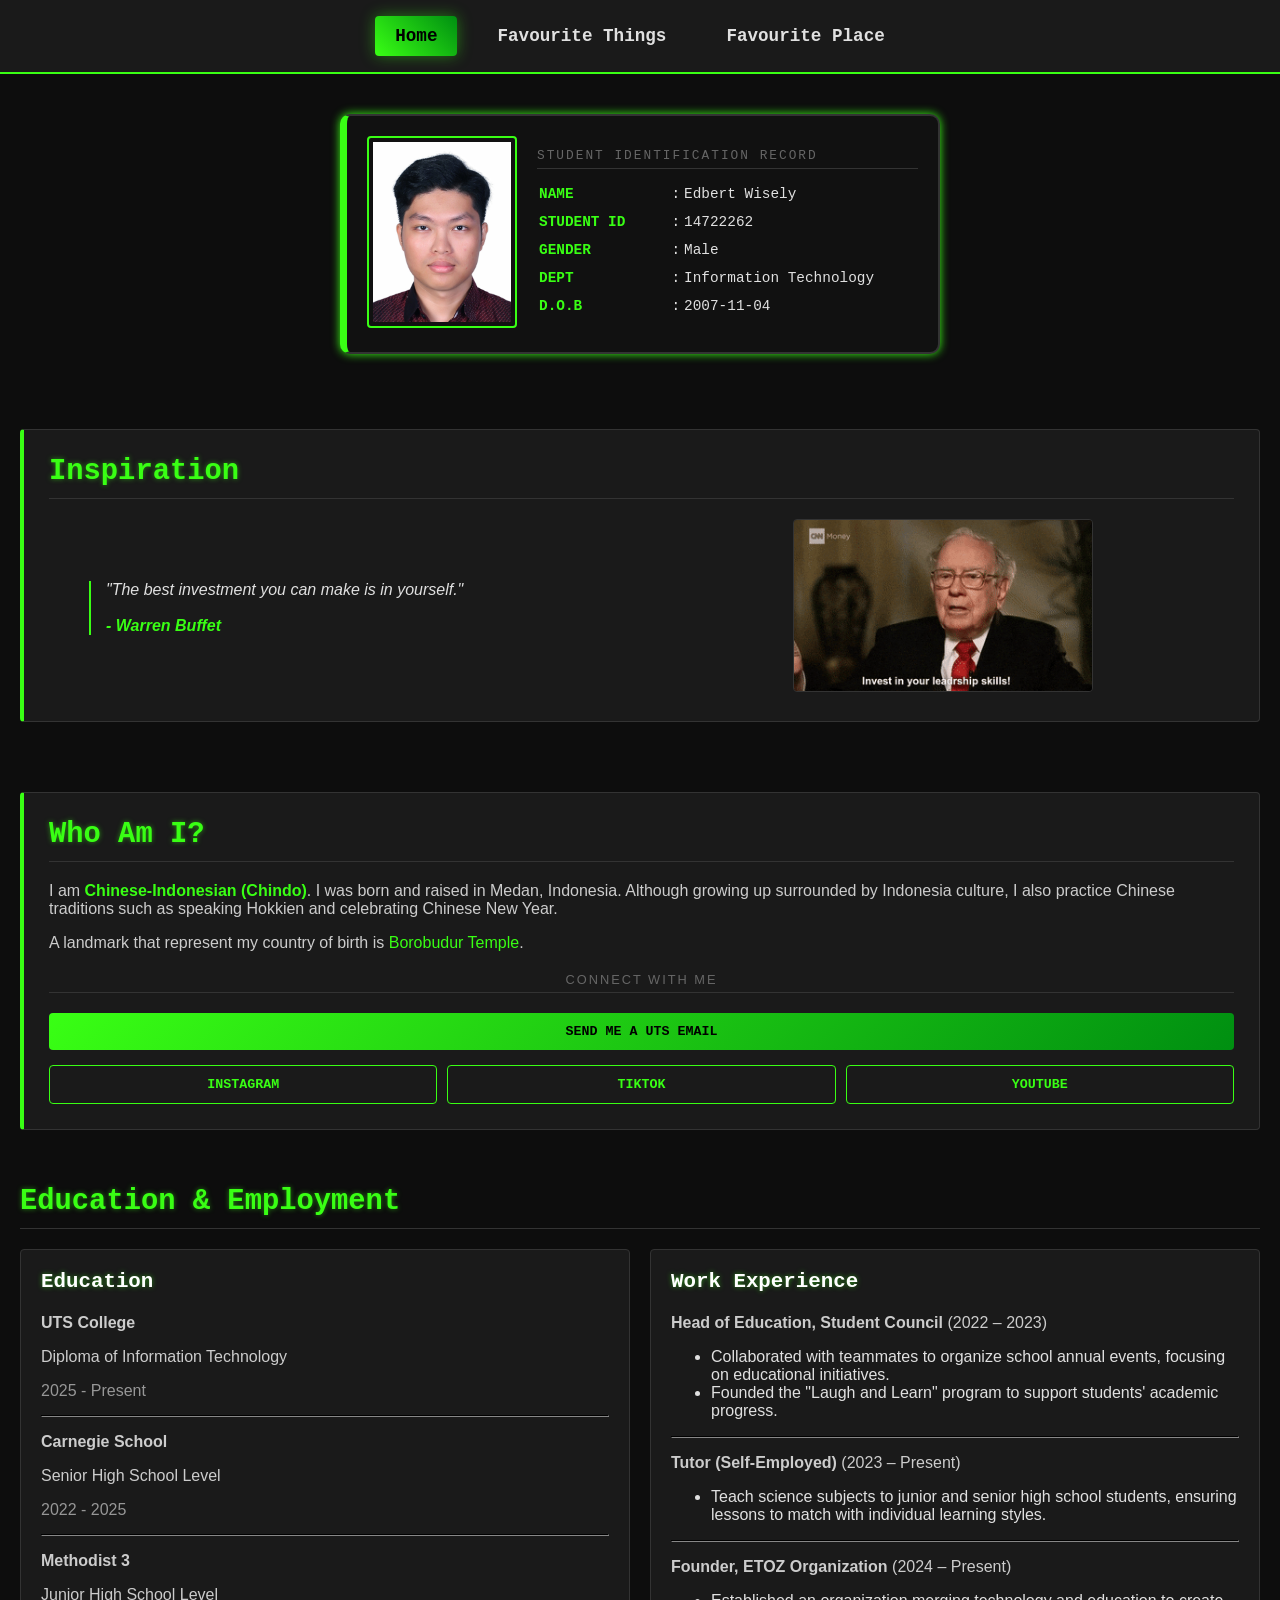
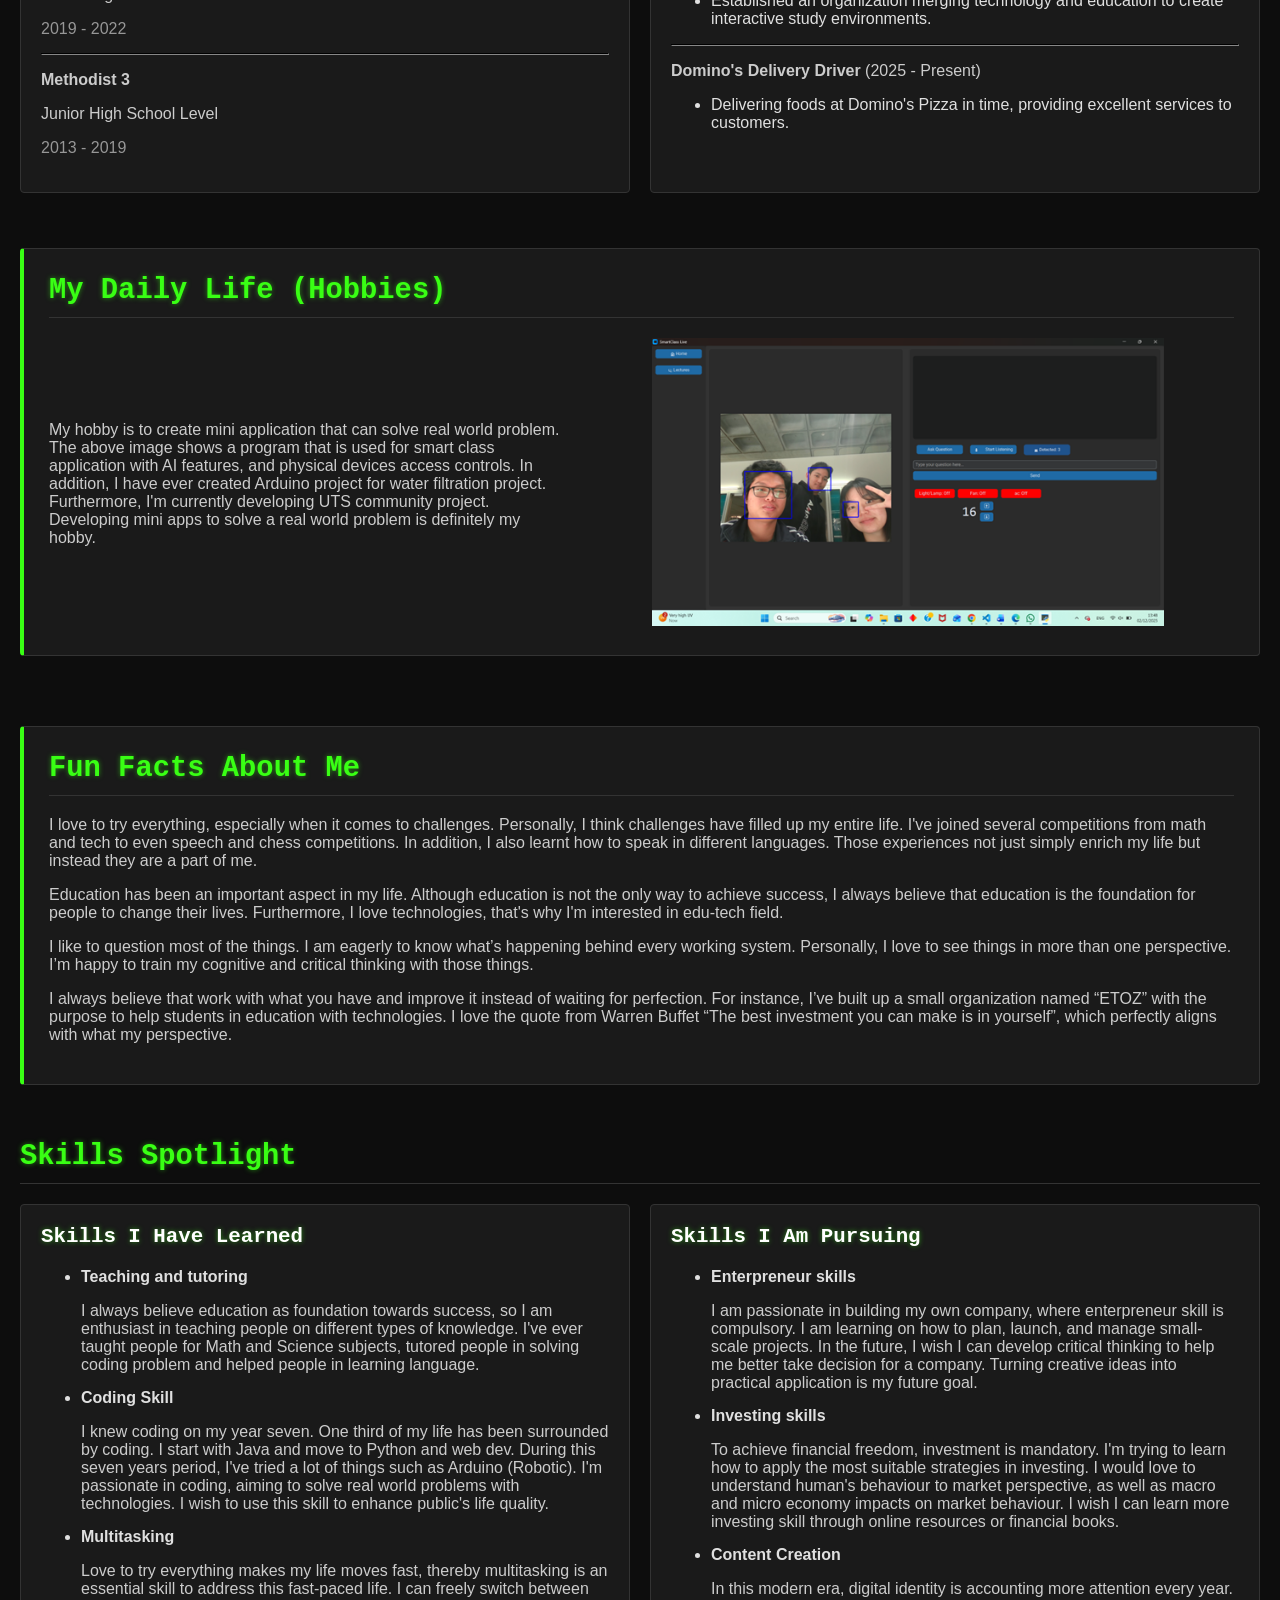
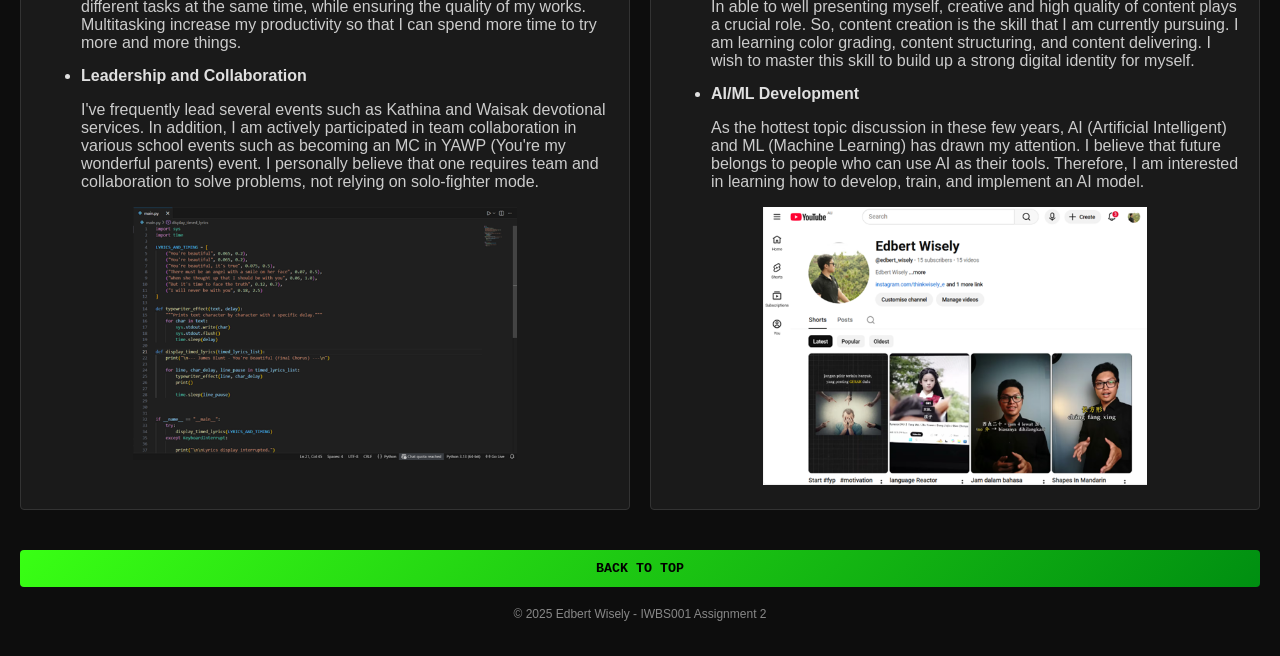
<file: index.html>
<!DOCTYPE html>
<html lang="en">
<head>
    <meta charset="UTF-8">
    <meta property="og:url" content="https://edbertprounity.github.io/">
    <meta name="viewport" content="width=device-width, initial-scale=1.0">
    <title>My Portfolio - Home</title>
    
    <link rel="stylesheet" href="style.css">

    <style>
        body {
            font-family: 'Segoe UI', sans-serif;
            
        }

        header, footer {
            padding: 20px;
            text-align: center;
        }

        .section-intro { 
            margin-top: 5px; 
            margin-bottom: 25px; 
            font-size: 1.05rem; 
        }

        .slide-up {
            animation: animatezoom 0.8s;
        }

        #back-to-top-btn{
            max-width: 1260px;
        }

        @keyframes animatezoom {
            from { transform: scale(0.9); opacity: 0; } 
            to { transform: scale(1); opacity: 1; }
        }

        
    </style>
</head>
<body id="top">

    <header class="sticky-nav" >
        <nav>
            <a class="current-nav" href="index.html">Home</a>
            <a href="fav.html">Favourite Things</a>
            <a href="places.html">Favourite Place</a>
        </nav>
    </header>
    
    <div class="slide-up">
        
        <div class="id-card-wrapper">
            <div class="tech-id-card">
                <div class="photo-frame">
                    <img src="images/profile_picture.jpg">
                </div>
                <div class="id-info">
                    <div class="text-header">STUDENT IDENTIFICATION RECORD</div>
                    
                    <table>
                        <tr>
                            <th>Name</th>
                            <td>:</td>
                            <td>Edbert Wisely</td>
                        </tr>
                        <tr>
                            <th>Student ID</th>
                            <td>:</td>
                            <td>14722262</td>
                        </tr>
                        <tr>
                            <th>Gender</th>
                            <td>:</td>
                            <td>Male</td>
                        </tr>
                        <tr>
                            <th>Dept</th>
                            <td>:</td>
                            <td>Information Technology</td>
                        </tr>
                        <tr>
                            <th>D.O.B</th>
                            <td>:</td>
                            <td>2007-11-04</td>
                        </tr>
                    </table>
                </div>
            </div>
        </div> 

        <section class="container">
            <div class="card">
                <h2>Inspiration</h2>
                <div class="content-box">
                    <div style="flex: 1;">
                        <blockquote style="font-style: italic; border-left: 2px solid #39ff14; padding-left: 15px;">
                            "The best investment you can make is in yourself."
                            <br><br>
                            <cite style="color: #39ff14; font-weight: bold;">- Warren Buffet</cite>
                        </blockquote>
                    </div>
                    <div style=" flex: 1; text-align: center;">
                        <img src="images/warren_buffet.gif"  width="300" style="border-radius: 4px; border: 1px solid #333;">
                    </div>
                </div>
            </div>
        </section>

        <section class="container">
            <div class="card">
                <h2>Who Am I?</h2>
                <p>I am <span style="color: #39ff14; font-weight: bold;">Chinese-Indonesian (Chindo)</span>. I was born and raised in Medan, Indonesia. Although growing up surrounded by Indonesia culture, I also practice Chinese traditions such as speaking Hokkien and celebrating Chinese New Year.</p>
                <p>A landmark that represent my country of birth is <a href="https://borobudurpark.com/en/borobudur-temple/" target="_blank">Borobudur Temple</a>.</p>
                
                <div class="contact-box" style="margin-top: 20px;">
                    <div class="text-header" style="margin-bottom: 20px;"><center>CONNECT WITH ME</center></div>
                    <a href="mailto:Edbert.Wisely@student.uts.edu.au">
                        <button class="btn-primary">Send me a UTS Email</button>
                    </a>
                    
                    <div class="social-links-row">
                        <a href="https://instagram.com/edbert_wisely" target="_blank">
                            <button class="btn-social">Instagram</button>
                        </a>
                        <a href="https://tiktok.com/@edbert_wisely" target="_blank">
                            <button class="btn-social">Tiktok</button>
                        </a>
                        
                        <a href="https://youtube.com/@edbert_wisely" target="_blank">
                            <button class="btn-social">
                                YouTube
                            </button>
                        </a>
                    </div>
                </div>
            </div>
            
        </section>

        <section class="container">
            <h2>Education & Employment</h2>
            <div class="card-container">
                <div class="interactive-card">
                    <h3>Education</h3>
                    <div class="details">
                        <p><strong>UTS College</strong></p>
                        <p>Diploma of Information Technology</p>
                        <p style="opacity: 0.7;">2025 - Present</p>
                        <hr style="border-color: #333; margin: 10px 0;">
                        <p><strong>Carnegie School</strong></p>
                        <p>Senior High School Level </p>
                        <p style="opacity: 0.7;">2022 - 2025</p>
                        <hr style="border-color: #333; margin: 10px 0;">
                        <p><strong>Methodist 3</strong></p>
                        <p>Junior High School Level</p>
                        <p style="opacity: 0.7;">2019 - 2022</p>
                        <hr style="border-color: #333; margin: 10px 0;">
                        <p><strong>Methodist 3</strong></p>
                        <p>Junior High School Level</p>
                        <p style="opacity: 0.7;">2013 - 2019</p>
                    </div>
                </div>
                <div class="interactive-card">
                    <h3>Work Experience</h3>
                    <div class="details">
                        <p><strong>Head of Education, Student Council</strong> (2022 – 2023)</p>
                        <ul class="experience-list">
                            <li>Collaborated with teammates to organize school annual events, focusing on educational initiatives.</li>
                            <li>Founded the "Laugh and Learn" program to support students' academic progress.</li>
                        </ul>
                        
                        <hr style="border-color: #333; margin: 10px 0;">
                        <p><strong>Tutor (Self-Employed)</strong> (2023 – Present)</p>
                        <ul class="experience-list">
                            <li>Teach science subjects to junior and senior high school students, ensuring lessons to match with individual learning styles.</li>
                        </ul>

                        <hr style="border-color: #333; margin: 10px 0;">
                        <p><strong>Founder, ETOZ Organization</strong> (2024 – Present)</p>
                        <ul class="experience-list">
                            <li>Established an organization merging technology and education to create interactive study environments.</li>
                        </ul>
                        
                        <hr style="border-color: #333; margin: 10px 0;">
                        <p><strong>Domino's Delivery Driver </strong> (2025 - Present)</p>
                        <ul class="experience-list">
                            <li>Delivering foods at Domino's Pizza in time, providing excellent services to customers.</li>
                        </ul>
                    </div>
                </div>
            </div>
        </section>

        <section class="container">
            <div class="card">
                <h2>My Daily Life (Hobbies)</h2>
                <div class="content-box">
                    <div class="text-box">
                        <p>My hobby is to create mini application that can solve real world problem. The above image shows a program that is used for smart class application with AI features, and physical devices access controls. In addition, I have ever created Arduino project for water filtration project. Furthermore, I'm currently developing UTS community project. Developing mini apps to solve a real world problem is definitely my hobby.</p>
                    </div>
                    <div class="img-box">
                        <img src="images/Hobbies.png">
                    </div>
                </div>
            </div>
        </section>

        <section class="container">
            <div class="card">
                <h2>Fun Facts About Me</h2>
                <p>I love to try everything, especially when it comes to challenges. Personally, I think challenges have filled up my entire life. I've joined several competitions from math and tech to even speech and chess competitions. In addition, I also learnt how to speak in different languages. Those experiences not just simply enrich my life but instead they are a part of me.</p>
                <p>Education has been an important aspect in my life. Although education is not the only way to achieve success, I always believe that education is the foundation for people to change their lives. Furthermore, I love technologies, that's why I'm interested in edu-tech field. </p>
                <p>I like to question most of the things. I am eagerly to know what’s happening behind every working system. Personally, I love to see things in more than one perspective. I’m happy to train my cognitive and critical thinking with those things. </p>
                <p>I always believe that work with what you have and improve it instead of waiting for perfection. For instance, I’ve built up a small organization named “ETOZ” with the purpose to help students in education with technologies. I love the quote from Warren Buffet “The best investment you can make is in yourself”, which perfectly aligns with what my perspective. </p>
            </div>
        </section>

        <section class="container">
            <h2>Skills Spotlight</h2>
            <div class="card-container">
                <div class="interactive-card">
                    <h3>Skills I Have Learned</h3>
                    <ul>
                        <li><strong>Teaching and tutoring</strong></li>
                        <p>I always believe education as foundation towards success, so I am enthusiast in teaching people on different types of knowledge. I've ever taught people for Math and Science subjects, tutored people in solving coding problem and helped people in learning language. </p>
                        <li><strong>Coding Skill</strong></li>
                        <p>I knew coding on my year seven. One third of my life has been surrounded by coding. I start with Java and move to Python and web dev. During this seven years period, I've tried a lot of things such as Arduino (Robotic). I'm passionate in coding, aiming to solve real world problems with technologies. I wish to use this skill to enhance public's life quality.</p>
                        <li><strong>Multitasking</strong></li>
                        <p>Love to try everything makes my life moves fast, thereby multitasking is an essential skill to address this fast-paced life. I can freely switch between different tasks at the same time, while ensuring the quality of my works. Multitasking increase my productivity so that I can spend more time to try more and more things.</p>
                        <li><strong>Leadership and Collaboration</strong></li>
                        <p>I've frequently lead several events such as Kathina and Waisak devotional services. In addition, I am actively participated in team collaboration in various school events such as becoming an MC in YAWP (You're my wonderful parents) event. I personally believe that one requires team and collaboration to solve problems, not relying on solo-fighter mode.</p>
                    </ul>
                    <center><img src="images/coding2.png" style="width: 30vw; min-width: 300px;"></center>
                </div>

                <div class="interactive-card">
                    <h3>Skills I Am Pursuing</h3>
                    <ul>
                        <li><strong>Enterpreneur skills</strong></li>
                        <p>I am passionate in building my own company, where enterpreneur skill is compulsory. I am learning on how to plan, launch, and manage small-scale projects. In the future, I wish I can develop critical thinking to help me better take decision for a company. Turning creative ideas into practical application is my future goal.</p>
                        <li><strong>Investing skills</strong></li>
                        <p>To achieve financial freedom, investment is mandatory. I'm trying to learn how to apply the most suitable strategies in investing. I would love to understand human's behaviour to market perspective, as well as macro and micro economy impacts on market behaviour. I wish I can learn more investing skill through online resources or financial books.</p>
                        <li><strong>Content Creation</strong></li>
                        <p>In this modern era, digital identity is accounting more attention every year. In able to well presenting myself, creative and high quality of content plays a crucial role. So, content creation is the skill that I am currently pursuing. I am learning color grading, content structuring, and content delivering. I wish to master this skill to build up a strong digital identity for myself.</p>
                        <li><strong>AI/ML Development</strong></li>
                        <p>As the hottest topic discussion in these few years, AI (Artificial Intelligent) and ML (Machine Learning) has drawn my attention. I believe that future belongs to people who can use AI as their tools. Therefore, I am interested in learning how to develop, train, and implement an AI model.</p>
                    </ul>
                    <center><img src="images/content_creation.png" style="width: 30vw; min-width: 300px;"></center>
                </div>
            </div>
        </section>
    </div>

    <footer>
        <a href="#top"><button class="btn-primary" id="back-to-top-btn">Back to top</button></a>
        <p style="color: #888; font-size: 12px; margin-top: 20px;">&copy; 2025 Edbert Wisely - IWBS001 Assignment 2</p>
    </footer>

</body>
</html>
</file>
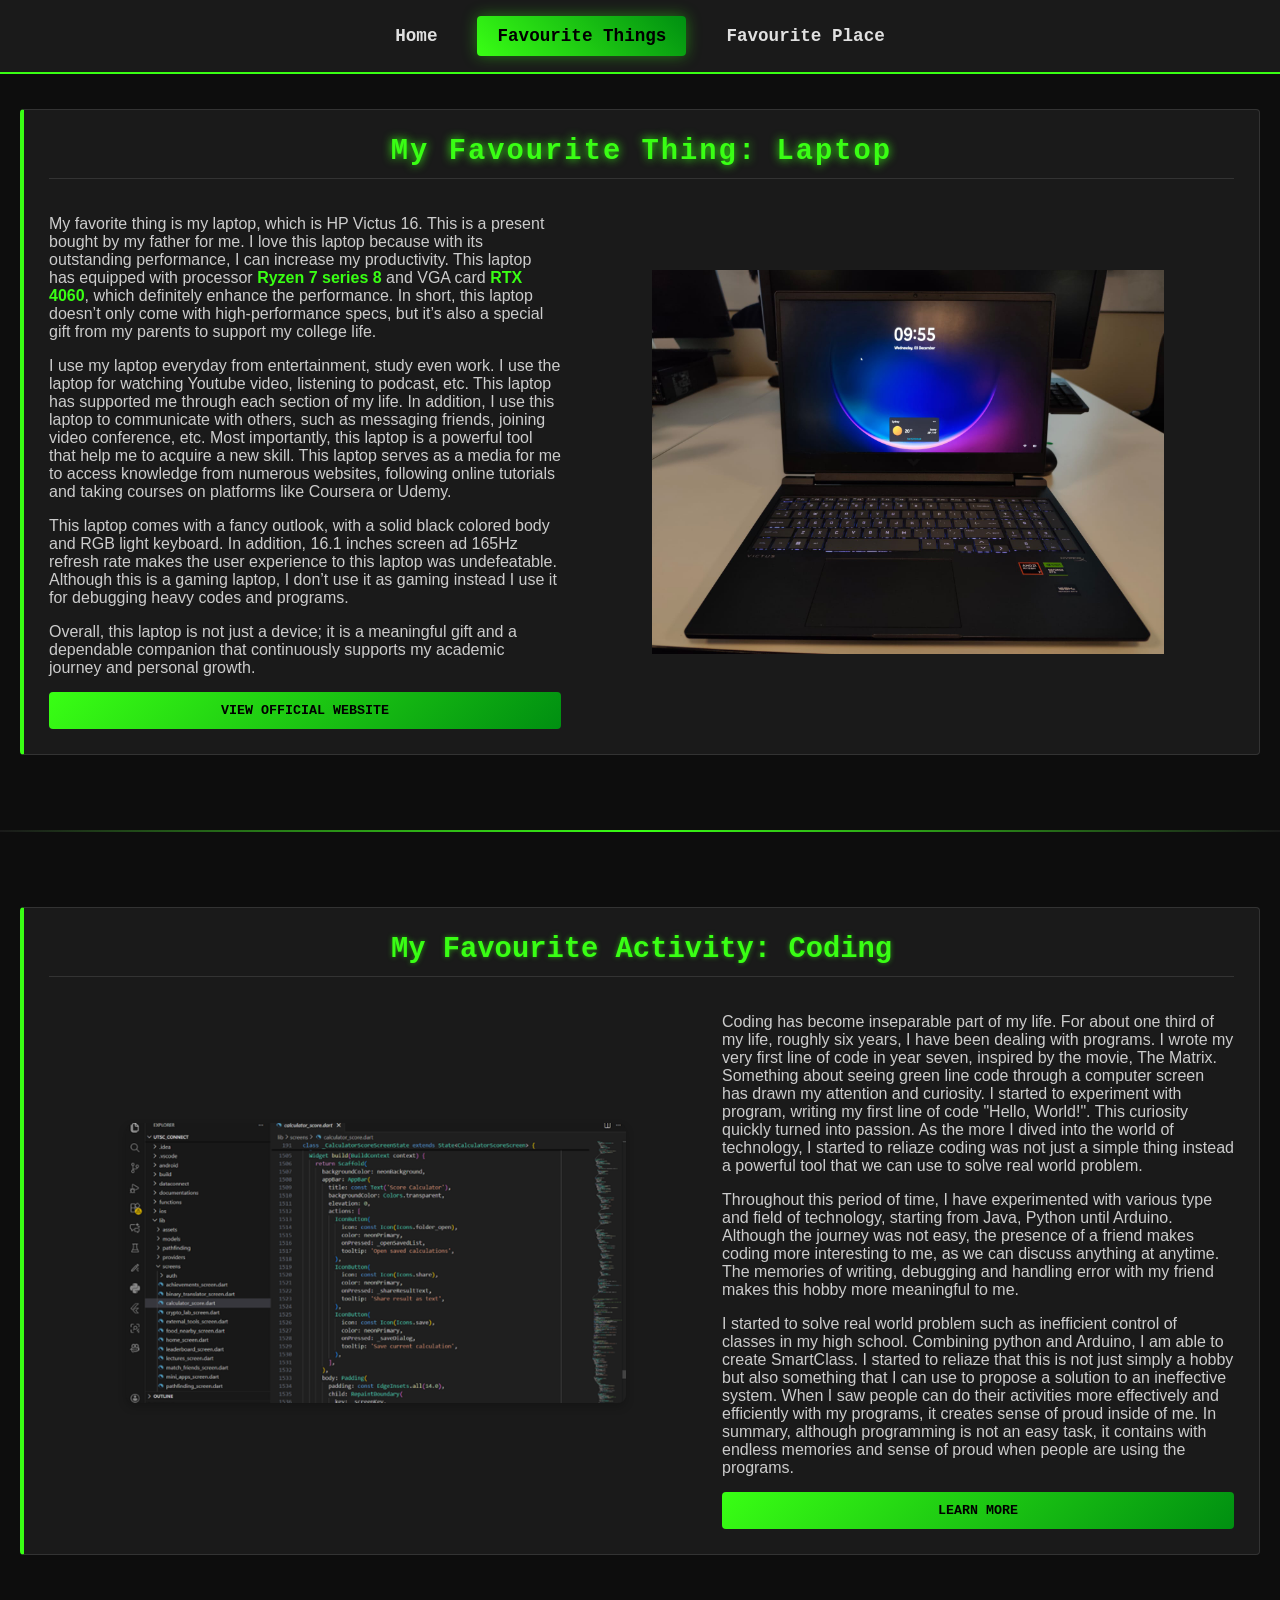
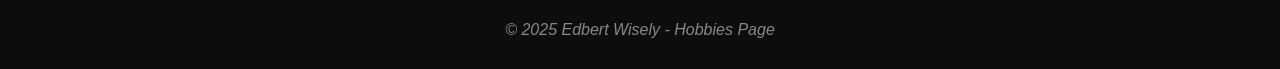
<file: fav.html>
<!DOCTYPE html>
<html lang="en">
<head>
    <meta charset="UTF-8">
    <meta name="viewport" content="width=device-width, initial-scale=1.0">
    <title>My Favourites - Things & Activities</title>
    <link rel="stylesheet" href="style.css">
    
    <style>
        header, footer { 
            text-align: center; 
            padding: 15px; 
        }

        #fav-thing-heading { 
            text-shadow: 0 0 10px #39ff14; 
            letter-spacing: 2px; 
        }

        .card h2 {
            text-align: center; 
        }
        
        .fade-in-section {
            animation: fading 1.5s ease-in;
        }
        @keyframes fading {
            0% { opacity: 0; transform: translateY(20px); }
            100% { opacity: 1; transform: translateY(0); }
        }

    </style>
</head>
<body>

    <header class="sticky-nav">
        <nav>
            <a href="index.html">Home</a>
            <a class="current-nav" href="fav.html">Favourite Things</a>
            <a href="places.html">Favourite Place</a>
        </nav>
    </header>

    <div class="fade-in-section">
        
        <section class="container">
            <div class="card">
                <h2 id="fav-thing-heading">My Favourite Thing: Laptop</h2>
                <div class="content-box">
                    <div class="text-box">
                        <p>My favorite thing is my laptop, which is HP Victus 16. This is a present bought by my father for me. I love this laptop because with its outstanding performance, I can increase my productivity. This laptop has equipped with processor <span style="color: #39ff14; font-weight: bold;">Ryzen 7 series 8</span> and VGA card <span style="color: #39ff14; font-weight: bold;">RTX 4060</span>, which definitely enhance the performance. In short, this laptop doesn’t only come with high-performance specs, but it’s also a special gift from my parents to support my college life. </p>
                        <p>I use my laptop everyday from entertainment, study even work. I use the laptop for watching Youtube video, listening to podcast, etc. This laptop has supported me through each section of my life. In addition, I use this laptop to communicate with others, such as messaging friends, joining video conference, etc. Most importantly, this laptop is a powerful tool that help me to acquire a new skill. This laptop serves as a media for me to access knowledge from numerous websites, following online tutorials and taking courses on platforms like Coursera or Udemy. </p>
                        <p>This laptop comes with a fancy outlook, with a solid black colored body and RGB light keyboard. In addition, 16.1 inches screen ad 165Hz refresh rate makes the user experience to this laptop was undefeatable. Although this is a gaming laptop, I don’t use it as gaming instead I use it for debugging heavy codes and programs. </p>
                        <p>Overall, this laptop is not just a device; it is a meaningful gift and a dependable companion that continuously supports my academic journey and personal growth.</p>
                        <a href="https://www.hp.com/au-en/shop/victus-gaming-laptop-16-r0153tx-91v91par.html"target="_blank"><button class="btn-primary" >View Official Website</button></a>
                    </div>
                    <div class="img-box">
                        <img src="images/laptop.jpg">
                    </div>
                </div>  
            </div>
        </section>

        <div style="height: 2px; background: linear-gradient(90deg, #1a1a1a, #39ff14, #1a1a1a); margin: 40px 0;"></div>

        <section class="container">
            <div class="card">
                <h2>My Favourite Activity: Coding</h2>
                <div class="content-box">
                    <div class="img-box" style="display: flex; justify-content: center; align-items: center;">
                        <div class=" flip-card">
                             <div class="flip-card-inner">
                                <div class="flip-card-front">
                                    <img src="images/coding.png" autoplay></img>
                                </div>
                                <div class="flip-card-back">
                                    <video src="images/video.mp4" controls></video>
                                </div>
                            </div>
                        </div>    
                    </div>
                    <div class="text-box">
                        <p>Coding has become inseparable part of my life. For about one third of my life, roughly six years, I have been dealing with programs. I wrote my very first line of code in year seven, inspired by the movie, The Matrix. Something about seeing green line code through a computer screen has drawn my attention and curiosity. I started to experiment with program, writing my first line of code "Hello, World!". This curiosity quickly turned into passion. As the more I dived into the world of technology, I started to reliaze coding was not just a simple thing instead a powerful tool that we can use to solve real world problem.</p>
                        <p>Throughout this period of time, I have experimented with various type and field of technology, starting from Java, Python until Arduino. Although the journey was not easy, the presence of a friend makes coding more interesting to me, as we can discuss anything at anytime. The memories of writing, debugging and handling error with my friend makes this hobby more meaningful to me. </p>
                        <p>I started to solve real world problem such as inefficient control of classes in my high school. Combining python and Arduino, I am able to create SmartClass. I started to reliaze that this is not just simply a hobby but also something that I can use to propose a solution to an ineffective system. When I saw people can do their activities more effectively and efficiently with my programs, it creates sense of proud inside of me. In summary, although programming is not an easy task, it contains with endless memories and sense of proud when people are using the programs. </p>
                        <a href="https://www.computerscience.org/resources/what-is-coding-used-for/" target="_blank"><button class="btn-primary">Learn More</button></a>
                    </div>
                </div>
            </div>
        </section>

    </div>

    <footer>
        <p style="color: #888; font-style: italic;">&copy; 2025 Edbert Wisely - Hobbies Page</p> 
    </footer>

</body>
</html>
</file>
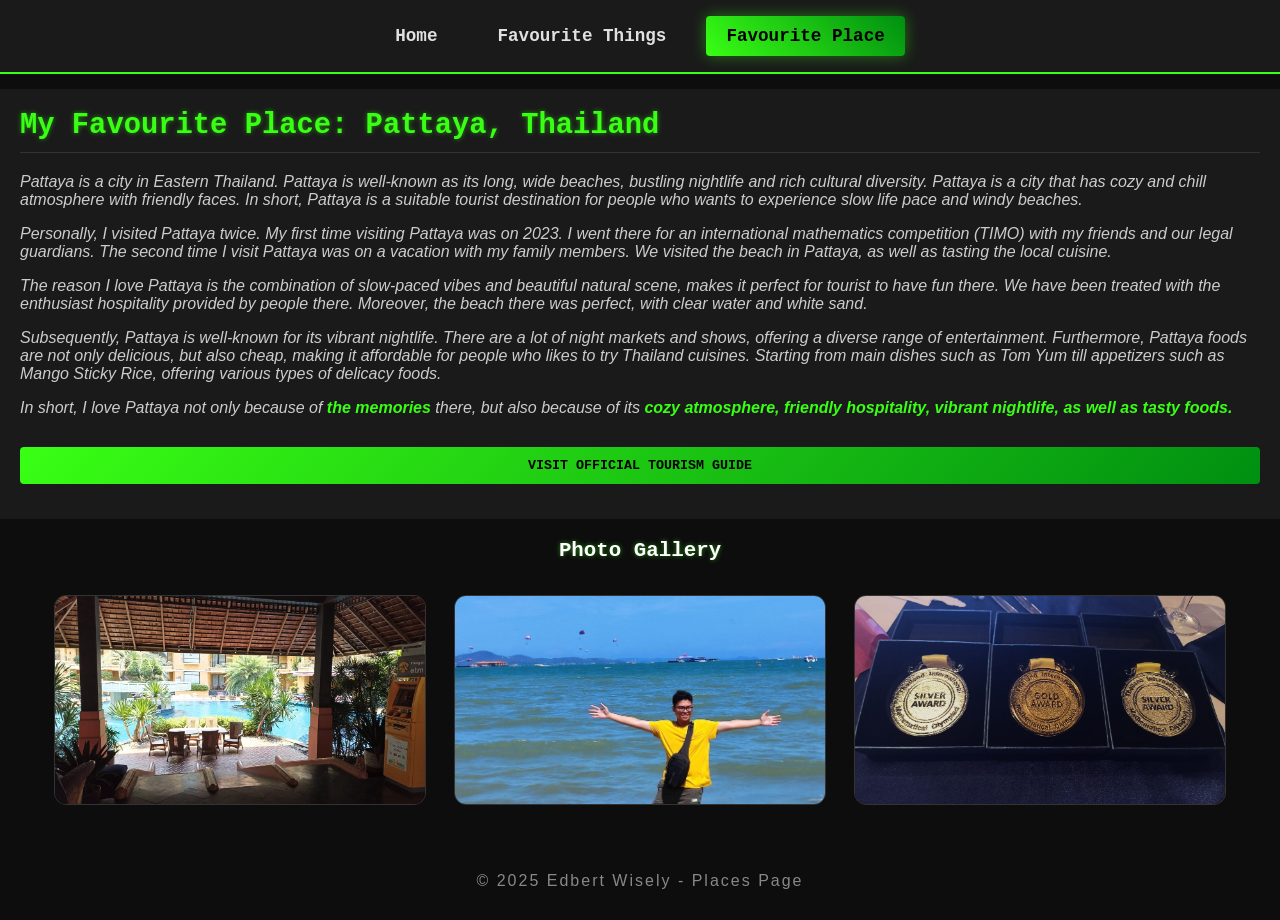
<file: places.html>
<!DOCTYPE html>
<html lang="en">
<head>
    <meta charset="UTF-8">
    <meta name="viewport" content="width=device-width, initial-scale=1.0">
    <title>My Favourite Place</title>
    <link rel="stylesheet" href="style.css">

    <style>
        header, footer { 
            padding: 15px; 
            text-align: center; 
        }
        
        .slide-up {
            animation: animatezoom 0.8s;
        }

        .card p{
            font-style: italic;
        }

        @keyframes animatezoom {
            from { transform: translateY(50px); opacity: 0; } 
            to { transform: translateY(0); opacity: 1; }
        }

        .gallery{
            width: 30%; 
            border-radius: 4px; 
            border: 1px solid #333;
            object-fit: cover;
            border-radius: 12px;
            margin: 12px;
            transition: 0.2s;
        }

        .gallery:hover{
            transform: scale(1.1) translateY(-15px);
            border: 2px solid #39ff14;
        }

        @media screen and (max-width: 1000px){
            .gallery{
                width: 90vw;
                max-width: 500px;   
            }
        }
    </style>
</head>
<body>

    <header class="sticky-nav">
        <nav>
            <a href="index.html">Home</a>
            <a href="fav.html">Favourite Things</a>
            <a class="current-nav" href="places.html">Favourite Place</a>
        </nav>
    </header>

    <div class="slide-up">
        
        <section class="container" style="margin-top: 15px; position: relative; background: #1a1a1a; z-index: 10;"> 
            <h2>My Favourite Place: Pattaya, Thailand</h2> 
            <div class="card" style="border: none; padding: 0;">
                <p>Pattaya is a city in Eastern Thailand. Pattaya is well-known as its long, wide beaches, bustling nightlife and rich cultural diversity. Pattaya is a city that has cozy and chill atmosphere with friendly faces. In short, Pattaya is a suitable tourist destination for people who wants to experience slow life pace and windy beaches. </p>
                <p>Personally, I visited Pattaya twice. My first time visiting Pattaya was on 2023. I went there for an international mathematics competition (TIMO) with my friends and our legal guardians. The second time I visit Pattaya was on a vacation with my family members. We visited the beach in Pattaya, as well as tasting the local cuisine. </p>
                <p>The reason I love Pattaya is the combination of slow-paced vibes and beautiful natural scene, makes it perfect for tourist to have fun there. We have been treated with the enthusiast hospitality provided by people there. Moreover, the beach there was perfect, with clear water and white sand. </p>
                <p>Subsequently, Pattaya is well-known for its vibrant nightlife. There are a lot of night markets and shows, offering a diverse range of entertainment. Furthermore, Pattaya foods are not only delicious, but also cheap, making it affordable for people who likes to try Thailand cuisines. Starting from main dishes such as Tom Yum till appetizers such as Mango Sticky Rice, offering various types of delicacy foods. </p>
                <p>In short, I love Pattaya not only because of <span style="color: #39ff14; font-weight: bold;">the memories</span> there, but also because of its <span style="color: #39ff14; font-weight: bold;">cozy atmosphere, friendly hospitality, vibrant nightlife, as well as tasty foods.</span></p>
                <div class="text-center" style="margin-top: 30px;">
                    <a href="https://www.tourismthailand.org/Destinations/Provinces/Pattaya/469" target="_blank"><button class="btn-primary">Visit Official Tourism Guide</button></a>
                </div>
            </div>
        </section>

        <center>
            <section class="container" >
                <h3>Photo Gallery</h3>
                <div class="card-container">
                    <center>
                        <img src="images/Pattaya_1.jpg" class="gallery">
                        <img src="images/pattaya_2.jpg" class="gallery">
                        <img src="images/pattaya_3.jpg" class="gallery">
                    </center>
                </div>
            </section>
        </center>

    </div>

    <footer>
        <p style="color: #888; letter-spacing: 2px;">&copy; 2025 Edbert Wisely - Places Page</p> 
    </footer>

</body>
</html>
</file>
<file: style.css>
* {
    box-sizing: border-box; 
}

html {
    scroll-behavior: smooth;
}

body {
    margin: 0;
    padding: 0;
    font-family: 'Segoe UI', Tahoma, Geneva, Verdana, sans-serif;   
    background-color: #0d0d0d; 
    color: #e0e0e0; 
}

p {
    color: #cccccc;
    margin-bottom: 15px;
    font-size: 1rem;
}

h1, h2, h3 {
    font-family: 'Courier New', Courier, monospace;
    color: #39ff14; 
    margin-top: 0;
    text-shadow: 0 0 5px rgba(57, 255, 20, 0.5);
}

h1 {
    font-size: 2.5rem;
    text-align: center;
    padding: 20px 0;
    color: #39ff14; 
}

h2 {
    font-size: 1.8rem;
    border-bottom: 1px solid #333;
    padding-bottom: 10px;
    margin-bottom: 20px;
}

h3 {
    font-size: 1.3rem;
    color: #fff;
}

a {
    color: #39ff14;
    text-decoration: none;
    transition: 0.3s;
}

a:hover {
    text-shadow: 0 0 10px #39ff14;
}

.sticky-nav {
    display: flex;
    justify-content: center;
    align-items: center;
    background-color: #1a1a1a;
    border-bottom: 2px solid #39ff14;
    padding: 1rem;
    position: sticky;
    top: 0;
    z-index: 1000;
}

.sticky-nav nav {
    width: 100%;
    max-width: 1100px;
    text-align: center;
    display: flex;
    justify-content: center;
    gap: 20px;
}

nav a {
    color: #e0e0e0;
    text-decoration: none;
    padding: 10px 20px;
    font-family: 'Courier New', monospace;
    font-size: 1.1rem;
    font-weight: bold;
    transition: all 0.3s ease; 
    white-space: nowrap;
}

nav a:hover , .current-nav{
    background: linear-gradient(45deg, #39ff14, #008f11);
    color: #000;
    border-radius: 4px;
    box-shadow: 0 0 15px rgba(57, 255, 20, 0.4);
}

.container {
    max-width: 1300px;
    margin: 0 auto;
    padding: 20px;
}

.card {
    border: 1px solid #333;
    border-left: 4px solid #39ff14;
    border-radius: 4px;
    padding: 25px; 
    margin: 15px 0;
    background-color: #1a1a1a;
}

section.intro-section {
    background-color: #1a1a1a;
    padding: 30px;
    border: 1px solid #333;
    border-radius: 4px;
    margin-bottom: 20px;
    box-shadow: 0 0 20px rgba(0, 0, 0, 0.5) inset;
}

button{
    font-family: 'Courier New', monospace;
    font-weight: bold;
    text-transform: uppercase;
    border-radius: 4px;
    padding: 11px;
}

.btn-primary {
    display: inline-block;
    background: linear-gradient(135deg, #39ff14, #008f11);
    color: #000;
    font-weight: bold;
    transition: transform 0.2s, box-shadow 0.2s; 
    border: none;
    width: 100%; 
}

.btn-primary:hover {
    transform: scale(1.03); 
    box-shadow: 0 0 20px rgba(57, 255, 20, 0.6);
    color: #000;
    text-shadow: none;
}

.social-links-row {
    display: flex;
    gap: 10px;
    margin-top: 15px; 
    flex-wrap: wrap; 
    justify-content: center;
}

.social-links-row a{
    flex: 1;
    text-decoration: none;
}

.btn-social{
    background-color: transparent;
    display: block; 
    margin: 0; 
    transition: all 0.2s;
    color: #39ff14;
    border: 1px solid #39ff14;
    width: 100%;
}

.btn-social:hover {
    background-color: #39ff14;
    color: #000;
    transform: scale(1.03);
    box-shadow: 0 0 10px rgba(57, 255, 20, 0.6);
    text-shadow: none;
}

.card-container{
    display: flex;
    flex-wrap: wrap; 
    gap: 20px;
    justify-content: center;
}

.interactive-card {
    flex: 1;
    min-width: 300px; 
    background: #1a1a1a;
    padding: 20px;
    border: 1px solid #333;
    transition: 0.3s;
    border-radius: 4px;
}

.interactive-card:hover {
    background-color: #222;
    border-color: #39ff14;
    box-shadow: 0 0 15px rgba(57, 255, 20, 0.2);
    transform: translateY(-10px);
}

.id-card-wrapper {
    display: flex;
    justify-content: center;
    margin: 40px 0;
}

.tech-id-card {
    background: #111;
    border: 2px solid #333;
    border-left: 7px solid #39ff14;
    width: 100%;
    max-width: 600px;
    padding: 20px;
    border-radius: 10px;
    position: relative;
    box-shadow: 0 0 20px rgba(0,0,0,0.8);
    display: flex;
    align-items: center;
    gap: 20px;
    margin-left: 15px;
    margin-right: 15px;
    overflow: hidden;
    box-shadow: 0 0 10px #39ff14;
}


.photo-frame img{
    width: 150px;
    height: 192px;
    border: 2px solid #39ff14;
    padding: 4px;
    border-radius: 4px; 
}


.id-info {
    flex: 1;
    font-family: 'Courier New', monospace;
}

.id-info table {
    width: 100%;
    margin-top: 10px;
}

.id-info th, .id-info td {
    padding: 5px 0;
    text-align: left;
    font-size: 0.9rem;
    font-weight: normal;
    color: #e0e0e0;
}

.id-info th {
    color: #39ff14;
    width: 35%; 
    font-weight: bold;
    padding-right: 10px;
    text-transform: uppercase;
}

.text-header {
    font-size: 0.8rem;
    color: #666;
    letter-spacing: 2px;
    border-bottom: 1px solid #333;
    margin-bottom: 10px;
    padding-bottom: 5px;
    text-transform: uppercase;
}

.content-box {
    display: flex; 
    flex-wrap: wrap; 
    gap: 20px; 
    align-items: center;
}

.text-box {
    max-width: 40vw;
}

.img-box {
    flex: 1; 
    text-align: center;
}
 
.img-box img, .img-box video {
    min-width: 370px; 
    max-width: 550px;
    width: 40vw; 
    height: auto;
}


.flip-card {            
    width: 500px;
    height: 280px;
    perspective: 1000px;
    transform: translateZ(0); 
}

.flip-card-inner {
    position: relative;
    width: 100%;
    height: 100%;
    text-align: center;
    transition: transform 0.8s; 
    transform-style: preserve-3d;
    box-shadow: 0 4px 8px 0 rgba(0,0,0,0.2);
    border-radius: 8px;
}

.flip-card:hover .flip-card-inner {
    transform: rotateY(180deg);
}

.flip-card-front, .flip-card-back {
    position: absolute;
    width: 100%;
    height: 100%;
    -webkit-backface-visibility: hidden;
    backface-visibility: hidden;
    border-radius: 8px;
    overflow: hidden; 
}

.flip-card-front {
    background-color: #bbb;
    color: black;
}

.flip-card-back {
    background-color: #2980b9;
    color: white;
    transform: rotateY(180deg);
}

.flip-card-front img,
.flip-card-back video{
    width: 100%;
    height: 100%;
    object-fit: cover; 
    display: block;
}



@media screen and (max-width: 1000px) {
    .sticky-nav nav {
        gap: 5px; 
    }

    nav a {
        font-size: 1rem; 
        padding: 10px; 
    }

    .tech-id-card {
        flex-direction: column;
        text-align: center;
    }

    .card-container, .social-links-row {
        flex-direction: column;
    }

    .text-box {
        max-width:none;
    }

    .img-box img {
        order: 1;
    }
    
    .text-box {
        order: 2;
    }
}
</file>
